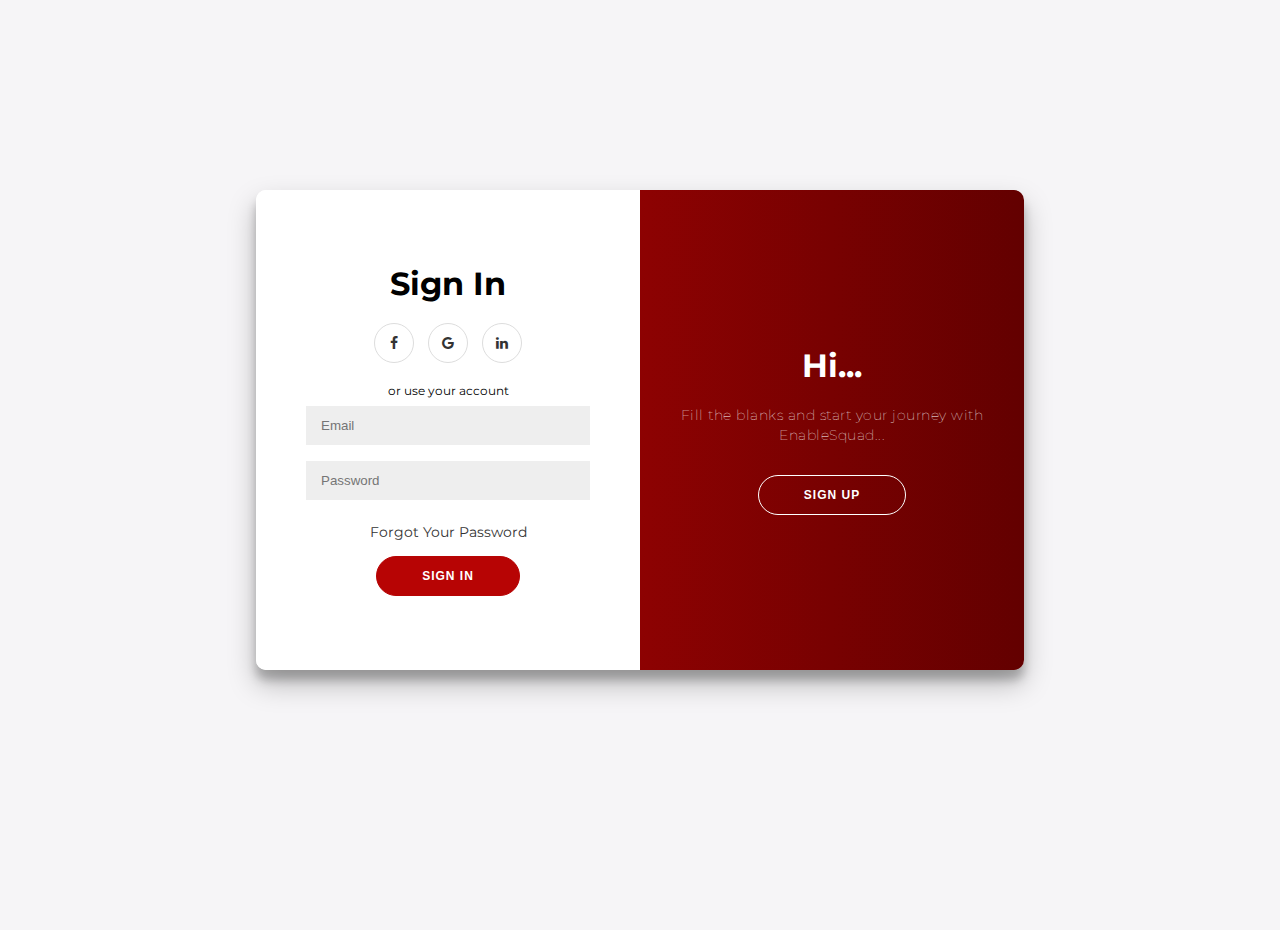
<file: signlog.html>
<!DOCTYPE html>
<html>
<head>
	<title>SignUp and Login</title>
	<link rel="stylesheet" type="text/css" href="style-signlog.css">
	<link rel="stylesheet" href="https://cdnjs.cloudflare.com/ajax/libs/font-awesome/4.7.0/css/font-awesome.min.css">
</head>
<body>

<div class="container" id="container">
<div class="form-container sign-up-container">

<form action="">
	<h1>Create Account</h1>
	<div class="social-container">
		<a href="#" class="social"><i class="fa fa-facebook"></i></a>
		<a href="#" class="social"><i class="fa fa-google"></i></a>
		<a href="#" class="social"><i class="fa fa-linkedin"></i></a>
	</div>
	<span>or use your email for registration</span>
	<input type="text" name="name" placeholder="Name">
	<input type="email" name="email" placeholder="Email">
	<input type="phone" name="phone" placeholder="Phone">
	<input type="password" name="password" placeholder="Password">
	<button>SignUp</button>
</form>
</div>
<div class="form-container sign-in-container">
	<form action="#">
		<h1>Sign In</h1>
		<div class="social-container">
		<a href="#" class="social"><i class="fa fa-facebook"></i></a>
		<a href="#" class="social"><i class="fa fa-google"></i></a>
		<a href="#" class="social"><i class="fa fa-linkedin"></i></a>
	</div>
	<span>or use your account</span>
	<input type="email" name="email" placeholder="Email">
	<input type="password" name="password" placeholder="Password">
	<a href="#">Forgot Your Password</a>

	<button>Sign In</button>
	</form>
</div>
<div class="overlay-container">
	<div class="overlay">
		<div class="overlay-panel overlay-left">
			<h1>Welcome To EnableSquad...</h1>
			<p>To connect with us please login...</p>
			<button class="ghost" id="signIn">Sign In</button>
		</div>
		<div class="overlay-panel overlay-right">
			<h1>Hi...</h1>
			<p>Fill the blanks and start your journey with EnableSquad...</p>
			<button class="ghost" id="signUp">Sign Up</button>
		</div>
	</div>
</div>
</div>

<script type="text/javascript">
	const signUpButton = document.getElementById('signUp');
	const signInButton = document.getElementById('signIn');
	const container = document.getElementById('container');

	signUpButton.addEventListener('click', () => {
		container.classList.add("right-panel-active");
	});
	signInButton.addEventListener('click', () => {
		container.classList.remove("right-panel-active");
	});
</script>


</body>
</html>
</file>
<file: style-signlog.css>
@import url('https://fonts.googleapis.com/css?family=Montserrat:400,800');

* {
	box-sizing: border-box;
}

body {
	background: #f6f5f7;
	display: flex;
	justify-content: center;
	align-items: center;
	flex-direction: column;
	font-family: 'Montserrat', sans-serif;
	height: 100vh;
	margin: -20px 0 50px;
}

h1 {
	font-weight: bold;
	margin: 0;
}

h2 {
	text-align: center;
}

p {
	font-size: 14px;
	font-weight: 100;
	line-height: 20px;
	letter-spacing: 0.5px;
	margin: 20px 0 30px;
}

span {
	font-size: 12px;
}

a {
	color: #333;
	font-size: 14px;
	text-decoration: none;
	margin: 15px 0;
}

button {
	border-radius: 20px;
	border: 1px solid #B70404;
	background-color: #B70404;
	color: #FFFFFF;
	font-size: 12px;
	font-weight: bold;
	padding: 12px 45px;
	letter-spacing: 1px;
	text-transform: uppercase;
	transition: transform 80ms ease-in;
}

button:active {
	transform: scale(0.95);
}

button:focus {
	outline: none;
}

button.ghost {
	background-color: transparent;
	border-color: #FFFFFF;
}

form {
	background-color: #FFFFFF;
	display: flex;
	align-items: center;
	justify-content: center;
	flex-direction: column;
	padding: 0 50px;
	height: 100%;
	text-align: center;
}

input {
	background-color: #eee;
	border: none;
	padding: 12px 15px;
	margin: 8px 0;
	width: 100%;
}

.container {
	background-color: #fff;
	border-radius: 10px;
  	box-shadow: 0 14px 28px rgba(0,0,0,0.25), 
			0 10px 10px rgba(0,0,0,0.22);
	position: relative;
	overflow: hidden;
	width: 768px;
	max-width: 100%;
	min-height: 480px;
}

.form-container {
	position: absolute;
	top: 0;
	height: 100%;
	transition: all 0.6s ease-in-out;
}

.sign-in-container {
	left: 0;
	width: 50%;
	z-index: 2;
}

.container.right-panel-active .sign-in-container {
	transform: translateX(100%);
}

.sign-up-container {
	left: 0;
	width: 50%;
	opacity: 0;
	z-index: 1;
}

.container.right-panel-active .sign-up-container {
	transform: translateX(100%);
	opacity: 1;
	z-index: 5;
	animation: show 0.6s;
}

@keyframes show {
	0%, 49.99% {
		opacity: 0;
		z-index: 1;
	}
	
	50%, 100% {
		opacity: 1;
		z-index: 5;
	}
}

.overlay-container {
	position: absolute;
	top: 0;
	left: 50%;
	width: 50%;
	height: 100%;
	overflow: hidden;
	transition: transform 0.6s ease-in-out;
	z-index: 100;
}

.container.right-panel-active .overlay-container{
	transform: translateX(-100%);
}

.overlay {
	background: #B70404;
	background: -webkit-linear-gradient(to right, #B70404, #630000);
	background: linear-gradient(to right, #B70404, #630000);
	background-repeat: no-repeat;
	background-size: cover;
	background-position: 0 0;
	color: #FFFFFF;
	position: relative;
	left: -100%;
	height: 100%;
	width: 200%;
  	transform: translateX(0);
	transition: transform 0.6s ease-in-out;
}

.container.right-panel-active .overlay {
  	transform: translateX(50%);
}

.overlay-panel {
	position: absolute;
	display: flex;
	align-items: center;
	justify-content: center;
	flex-direction: column;
	padding: 0 40px;
	text-align: center;
	top: 0;
	height: 100%;
	width: 50%;
	transform: translateX(0);
	transition: transform 0.6s ease-in-out;
}

.overlay-left {
	transform: translateX(-20%);
}

.container.right-panel-active .overlay-left {
	transform: translateX(0);
}

.overlay-right {
	right: 0;
	transform: translateX(0);
}

.container.right-panel-active .overlay-right {
	transform: translateX(20%);
}

.social-container {
	margin: 20px 0;
}

.social-container a {
	border: 1px solid #DDDDDD;
	border-radius: 50%;
	display: inline-flex;
	justify-content: center;
	align-items: center;
	margin: 0 5px;
	height: 40px;
	width: 40px;
}
</file>
